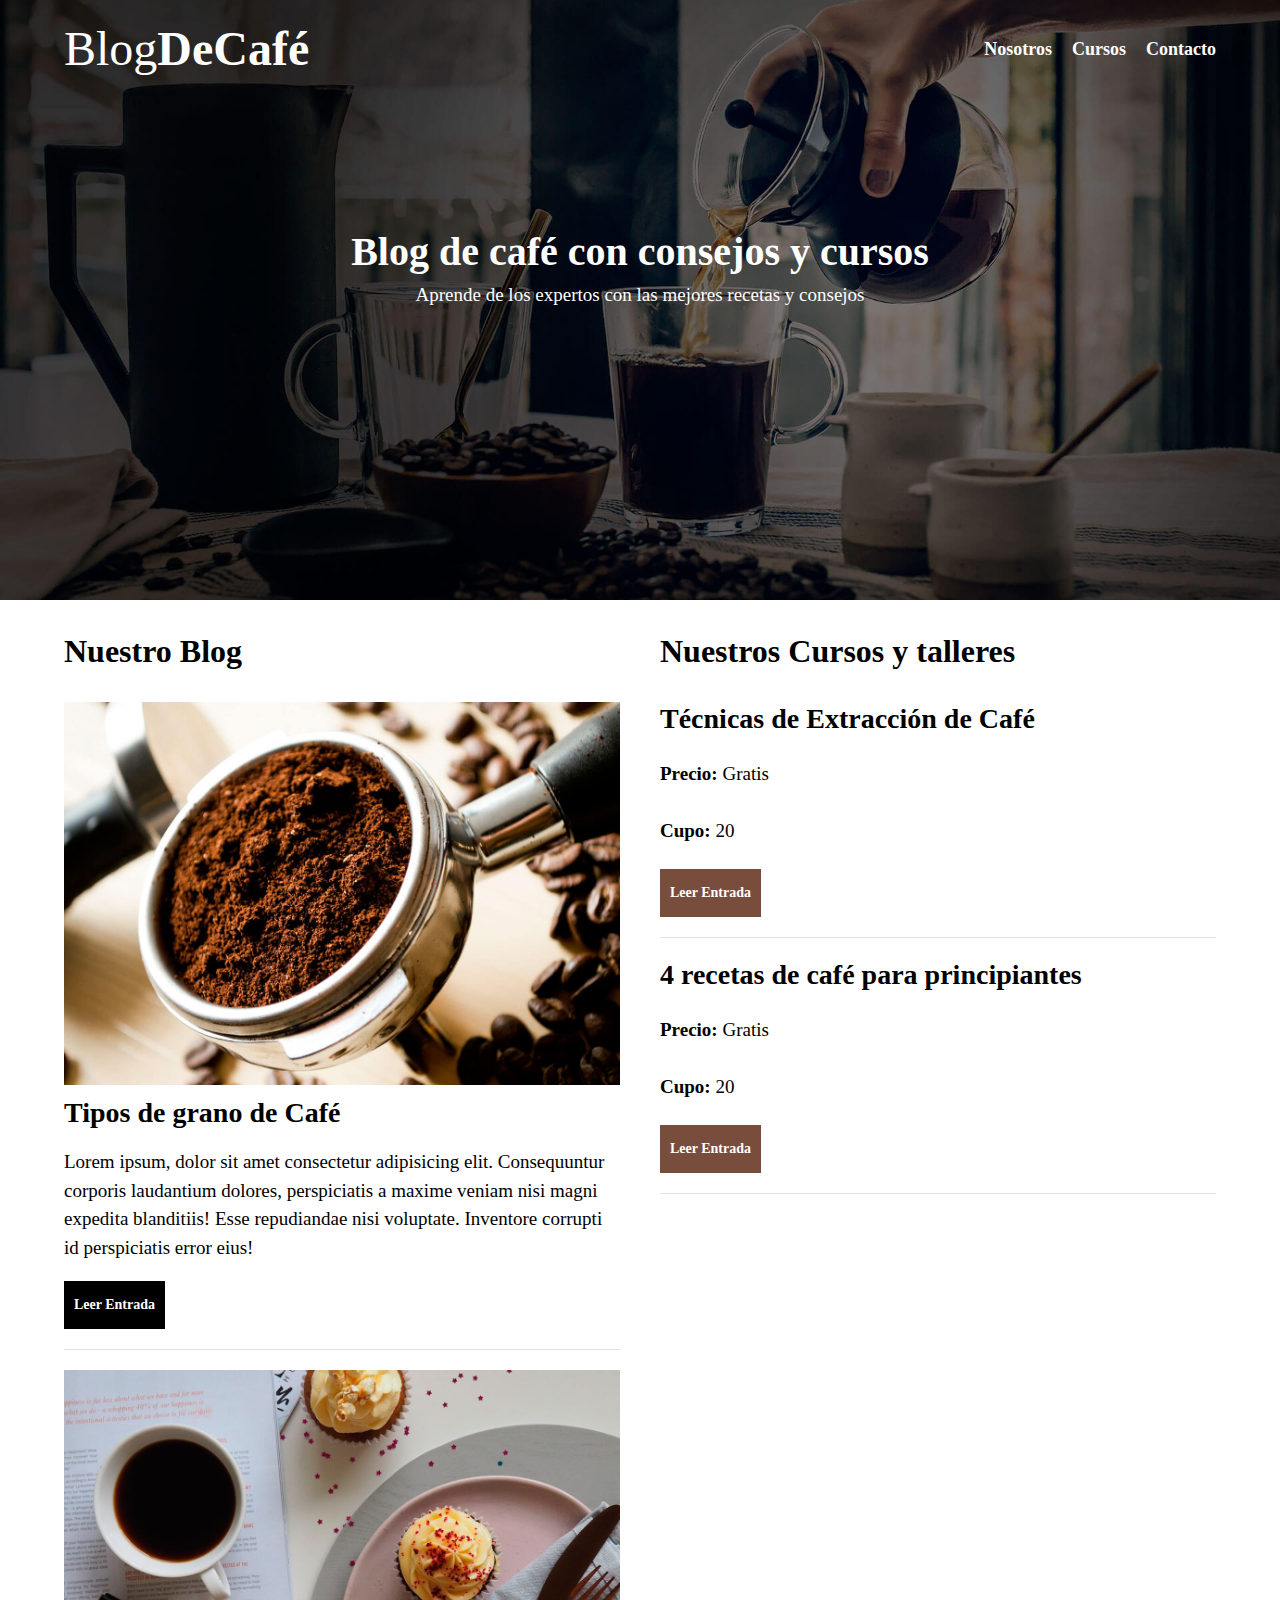
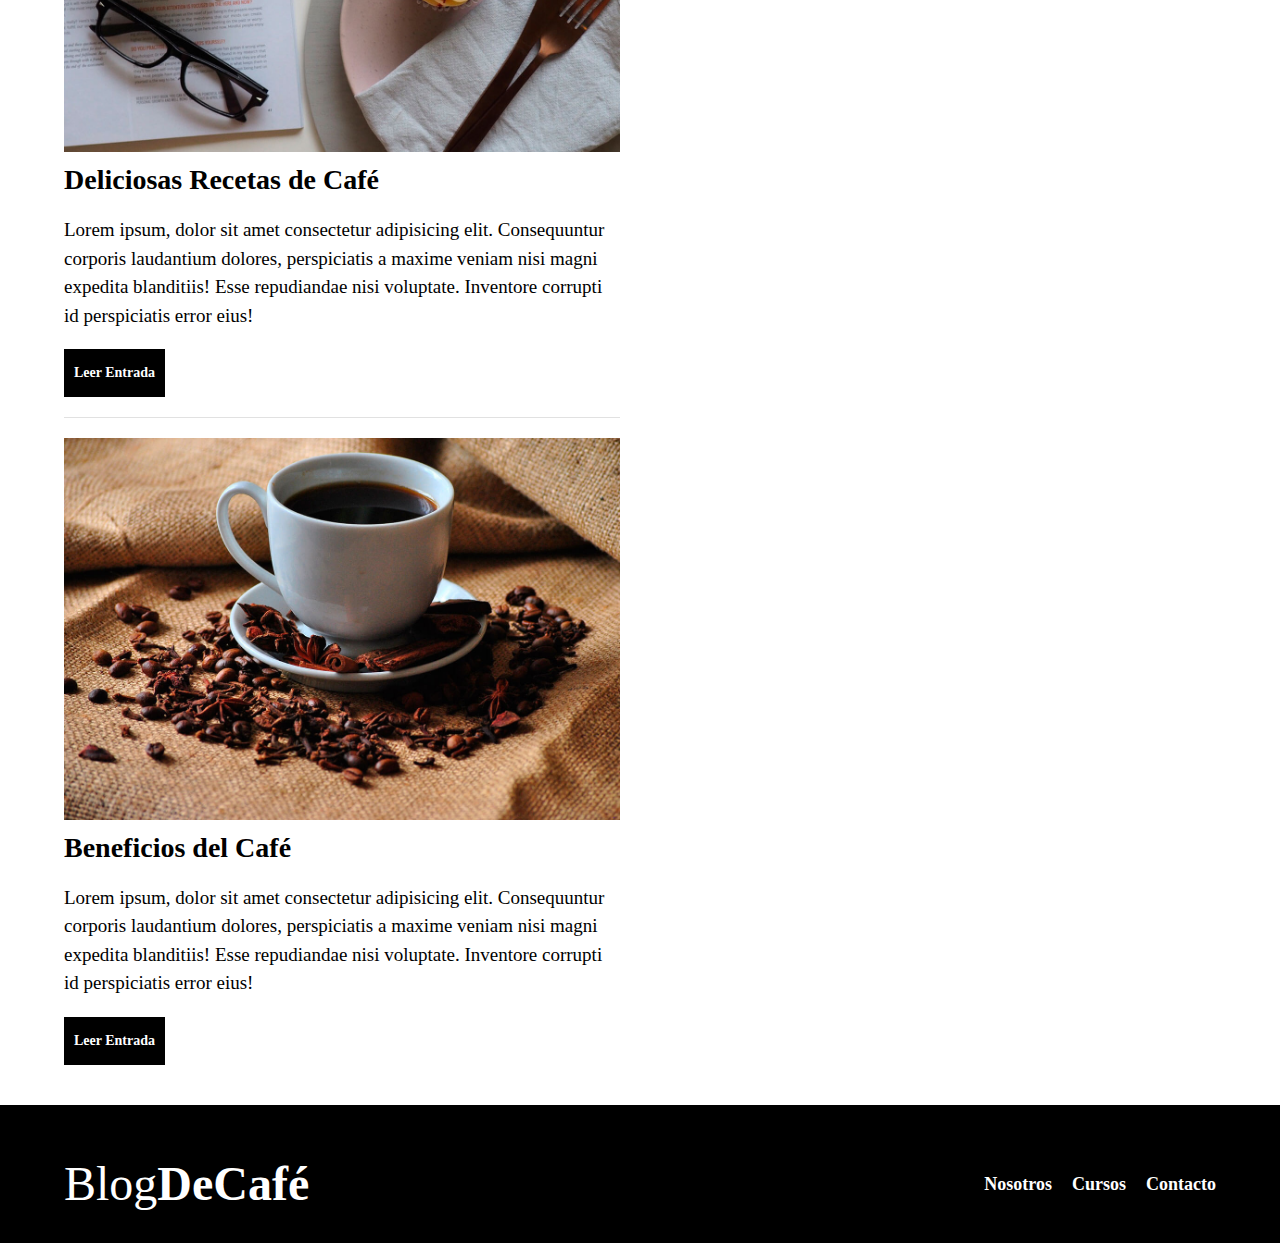
<file: Blog_Cafe/index.html>
<!DOCTYPE html>
<html lang="en">
<head>
    <meta charset="UTF-8">
    <meta name="viewport" content="width=device-width, initial-scale=1.0">
    <link rel="stylesheet" href="./Css/normalize.css">
    <link rel="stylesheet" href="./Css/Style.css">
    <title>Café</title>
</head>
<body>
    <header class="header">
        <div class="contenedor">
            <div class="barra">
                <a href="./index.html" class="logo">
                    <h1 class="logo__nombre no-margin centrar-texto">Blog<span class="logo__bold">DeCafé</span> </h1>
                </a>
                <nav class="navegacion">
                    <a href="./nosotros.html" class="navegacion__enlace">Nosotros</a>
                    <a href="./cursos.html" class="navegacion__enlace">Cursos</a>
                    <a href="./contac.html" class="navegacion__enlace">Contacto</a>
                </nav>
            </div>
        </div>
        <div class="header__texto">
            <h2 class="no-margin">Blog de café con consejos y cursos</h2>
            <p class="no-margin">Aprende de los expertos con las mejores recetas y consejos</p>
        </div>
    </header>

    <div class="contenedor contenido-principal">
        <main class="blog">
            <h3>Nuestro Blog</h3>
            <article class="entrada">
                <div class="entrada__imagen">
                    <img src="./img/blog1.jpg" alt="imagen blog" loading="lazy">
                </div>
                <div class="entrada__contenido">
                    <h4 class="no-margin">Tipos de grano de Café</h4>
                    <p>Lorem ipsum, dolor sit amet consectetur adipisicing elit. Consequuntur corporis 
                        laudantium dolores, perspiciatis a maxime veniam nisi magni expedita blanditiis!
                        Esse repudiandae nisi voluptate. Inventore corrupti id perspiciatis error eius!</p>
                        <a href="./entrada.html" class="boton boton--primario">Leer Entrada</a>
                </div>
            </article>
            <article class="entrada">
                <div class="entrada__imagen">
                    <img src="./img/blog2.jpg" alt="imagen blog" loading="lazy">
                </div>
                <div class="entrada__contenido">
                    <h4 class="no-margin">Deliciosas Recetas de Café</h4>
                    <p>Lorem ipsum, dolor sit amet consectetur adipisicing elit. Consequuntur corporis 
                        laudantium dolores, perspiciatis a maxime veniam nisi magni expedita blanditiis!
                        Esse repudiandae nisi voluptate. Inventore corrupti id perspiciatis error eius!</p>
                        <a href="./entrada.html" class="boton boton--primario">Leer Entrada</a>
                </div>
            </article>
            <article class="entrada">
                <div class="entrada__imagen">
                    <img src="./img/blog3.jpg" alt="imagen blog" loading="lazy">
                </div>
                <div class="entrada__contenido">
                    <h4 class="no-margin">Beneficios del Café</h4>
                    <p>Lorem ipsum, dolor sit amet consectetur adipisicing elit. Consequuntur corporis 
                        laudantium dolores, perspiciatis a maxime veniam nisi magni expedita blanditiis!
                        Esse repudiandae nisi voluptate. Inventore corrupti id perspiciatis error eius!</p>
                        <a href="./entrada.html" class="boton boton--primario">Leer Entrada</a>
                </div>
            </article>
        </main>
        <aside class="sidebar">
            <h3>Nuestros Cursos y talleres</h3>
            <ul class="cursos">
                <li class="widget-cursos">
                    <h4 class="no-margin">Técnicas de Extracción de Café</h4>
                    <p class="widget-cursos__label">Precio: 
                        <span class="widget-cursos__info">Gratis</span>
                    </p>
                    <p class="widget-cursos__label">Cupo: 
                        <span class="widget-cursos__info">20</span>
                    </p>
                    <a href="#" class="boton boton--secundario">Leer Entrada</a>
                </li>
            </ul>
            <ul class="cursos">
                <li class="widget-cursos">
                    <h4 class="no-margin">4 recetas de café para principiantes</h4>
                    <p class="widget-cursos__label">Precio: 
                        <span class="widget-cursos__info">Gratis</span>
                    </p>
                    <p class="widget-cursos__label">Cupo: 
                        <span class="widget-cursos__info">20</span>
                    </p>
                    <a href="#" class="boton boton--secundario">Leer Entrada</a>
                </li>
            </ul>
        </aside>
    </div>

    <footer class="footer">
        <div class="contenedor">
            <div class="barra">
                <h1 class="logo__nombre no-margin centrar-texto">Blog<span class="logo__bold">DeCafé</span></h1>
    
                <nav class="navegacion">
                    <a href="./nosotros.html" class="navegacion__enlace">Nosotros</a>
                    <a href="./cursos.html" class="navegacion__enlace">Cursos</a>
                    <a href="./contac.html" class="navegacion__enlace">Contacto</a>
                </nav>
            </div>
        </div>
    </footer>
</body>
</html>
</file>
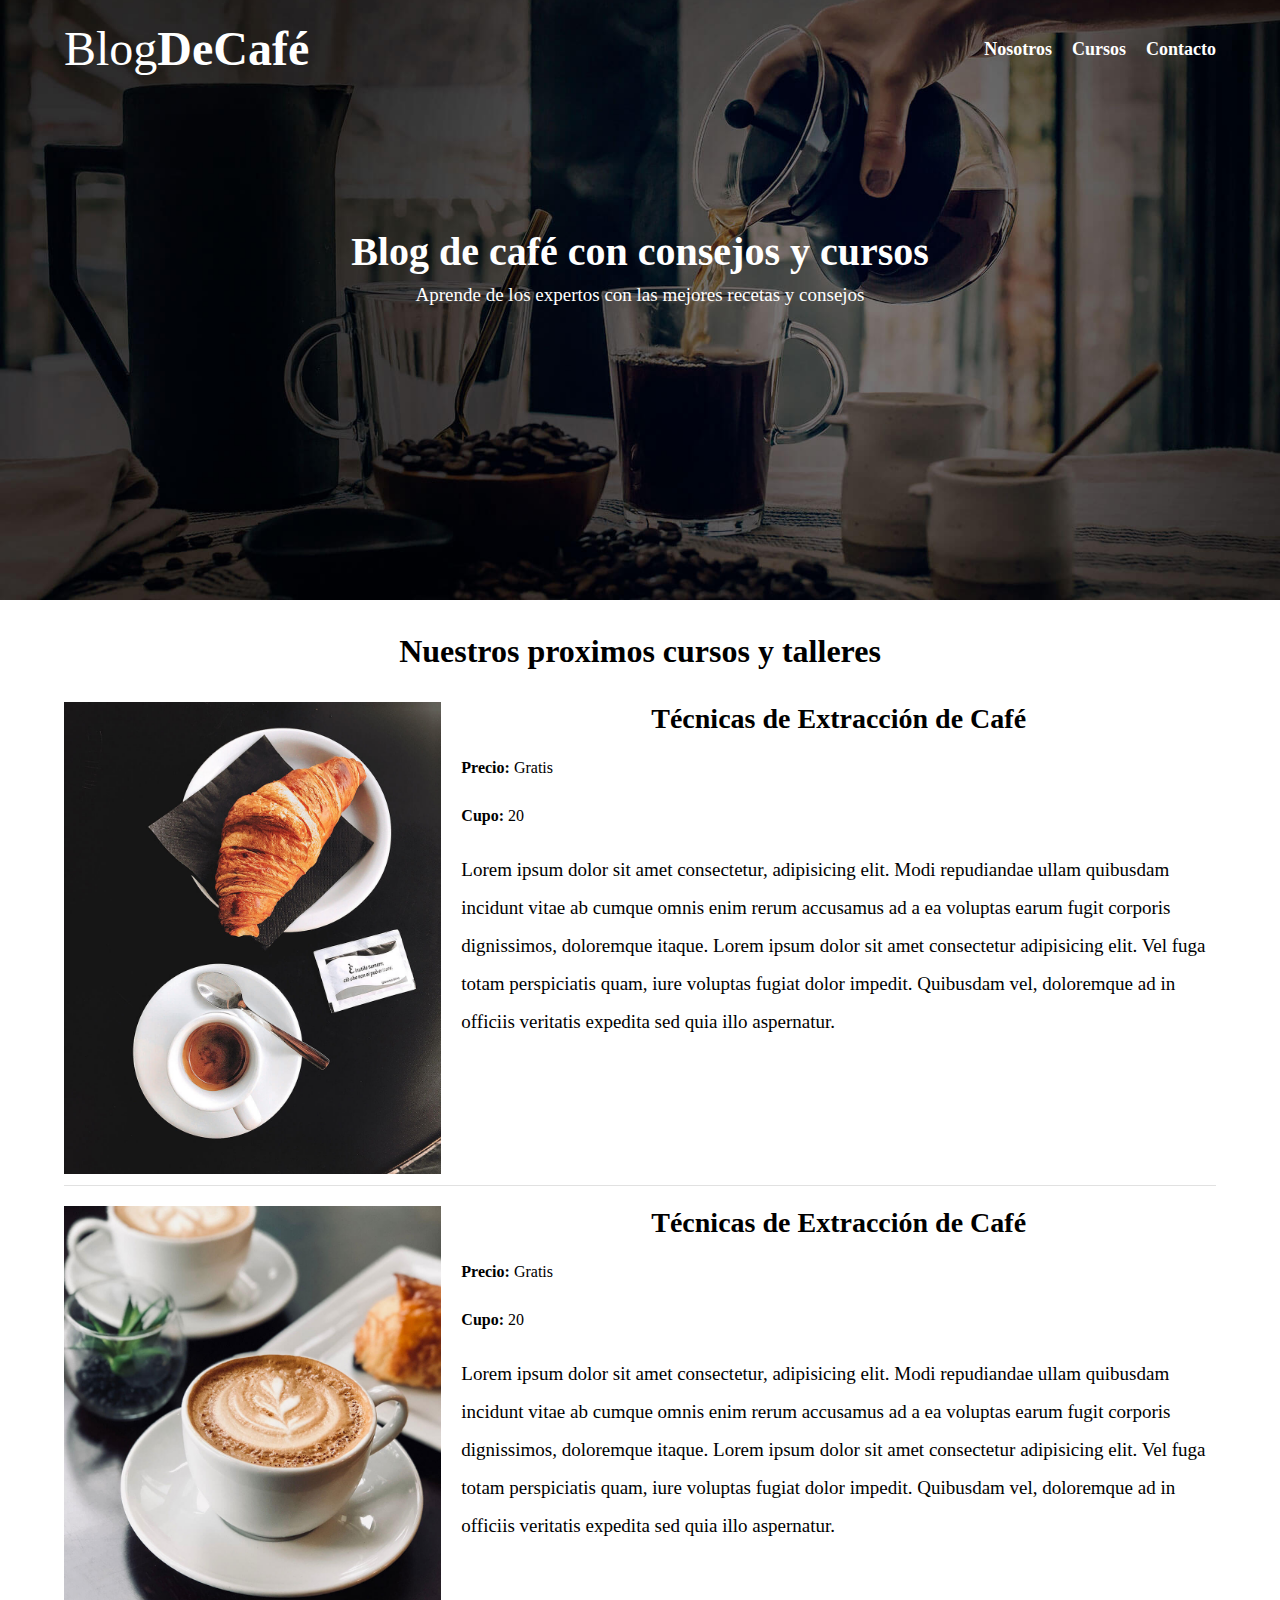
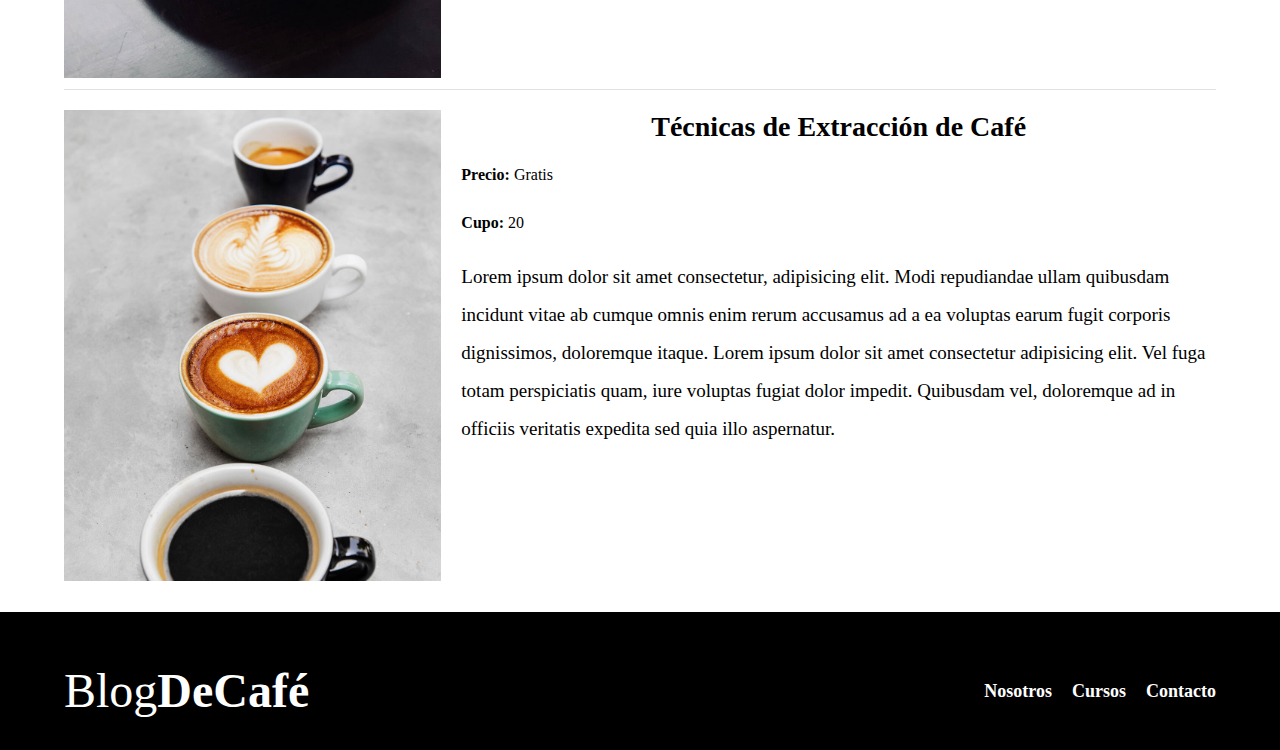
<file: Blog_Cafe/cursos.html>
<!DOCTYPE html>
<html lang="en">

<head>
    <meta charset="UTF-8">
    <meta name="viewport" content="width=device-width, initial-scale=1.0">
    <link rel="stylesheet" href="./Css/normalize.css">
    <link rel="stylesheet" href="./Css/Style.css">
    <title>Café</title>
</head>

<body>
    <header class="header">
        <div class="contenedor">
            <div class="barra">
                <a href="./index.html" class="logo">
                    <h1 class="logo__nombre no-margin centrar-texto">Blog<span class="logo__bold">DeCafé</span> </h1>
                </a>
                <nav class="navegacion">
                    <a href="./nosotros.html" class="navegacion__enlace">Nosotros</a>
                    <a href="./cursos.html" class="navegacion__enlace">Cursos</a>
                    <a href="./contac.html" class="navegacion__enlace">Contacto</a>
                </nav>
            </div>
        </div>
        <div class="header__texto">
            <h2 class="no-margin">Blog de café con consejos y cursos</h2>
            <p class="no-margin">Aprende de los expertos con las mejores recetas y consejos</p>
        </div>
    </header>

    <main class="contenedor">
        <h3 class="centrar-texto">Nuestros proximos cursos y talleres</h3>
        <div class="curso">
            <div class="curso-imagen">
                <img src="./img/curso1.jpg" alt="imagen curso" loading="lazy">
            </div>
            
            <div class="curso__informacion">
                <h4 class="no-margin centrar-texto">Técnicas de Extracción de Café</h4>
                <p class="curso__label">Precio:
                    <span class="curso__info">Gratis</span>
                </p>
                <p class="curso__label">Cupo:
                    <span class="curso__info">20</span>
                </p>
                <p class="curso__texto">Lorem ipsum dolor sit amet consectetur, adipisicing elit.
                    Modi repudiandae ullam quibusdam incidunt vitae ab cumque omnis enim rerum
                    accusamus ad a ea voluptas earum fugit corporis dignissimos, doloremque itaque.
                    Lorem ipsum dolor sit amet consectetur adipisicing elit. Vel fuga totam perspiciatis
                    quam, iure voluptas fugiat dolor impedit. Quibusdam vel, doloremque ad in officiis
                    veritatis expedita sed quia illo aspernatur.
                </p>
            </div><!--curso informacion-->
        </div><!--curso-->
        <div class="curso">
            <div class="curso-imagen">
                <img src="./img/curso2.jpg" alt="imagen curso" loading="lazy">
            </div>

            <div class="curso__informacion">
                <h4 class="no-margin centrar-texto">Técnicas de Extracción de Café</h4>
                <p class="curso__label">Precio:
                    <span class="curso__info">Gratis</span>
                </p>
                <p class="curso__label">Cupo:
                    <span class="curso__info">20</span>
                </p>
                <p class="curso__texto">Lorem ipsum dolor sit amet consectetur, adipisicing elit.
                    Modi repudiandae ullam quibusdam incidunt vitae ab cumque omnis enim rerum
                    accusamus ad a ea voluptas earum fugit corporis dignissimos, doloremque itaque.
                    Lorem ipsum dolor sit amet consectetur adipisicing elit. Vel fuga totam perspiciatis
                    quam, iure voluptas fugiat dolor impedit. Quibusdam vel, doloremque ad in officiis
                    veritatis expedita sed quia illo aspernatur.
                </p>
            </div><!--curso informacion-->
        </div><!--curso-->
        <div class="curso">
            <div class="curso-imagen">
                <img src="./img/curso3.jpg" alt="imagen curso" loading="lazy">
            </div>

            <div class="curso__informacion">
                <h4 class="no-margin centrar-texto">Técnicas de Extracción de Café</h4>
                <p class="curso__label">Precio:
                    <span class="curso__info">Gratis</span>
                </p>
                <p class="curso__label">Cupo:
                    <span class="curso__info">20</span>
                </p>
                <p class="curso__texto">Lorem ipsum dolor sit amet consectetur, adipisicing elit.
                    Modi repudiandae ullam quibusdam incidunt vitae ab cumque omnis enim rerum
                    accusamus ad a ea voluptas earum fugit corporis dignissimos, doloremque itaque.
                    Lorem ipsum dolor sit amet consectetur adipisicing elit. Vel fuga totam perspiciatis
                    quam, iure voluptas fugiat dolor impedit. Quibusdam vel, doloremque ad in officiis
                    veritatis expedita sed quia illo aspernatur.
                </p>
            </div><!--curso informacion-->
        </div><!--curso-->

    </main>


    <footer class="footer">
        <div class="contenedor">
            <div class="barra">
                <h1 class="logo__nombre no-margin centrar-texto">Blog<span class="logo__bold">DeCafé</span></h1>

                <nav class="navegacion">
                    <a href="./nosotros.html" class="navegacion__enlace">Nosotros</a>
                    <a href="./cursos.html" class="navegacion__enlace">Cursos</a>
                    <a href="./contac.html" class="navegacion__enlace">Contacto</a>
                </nav>
            </div>
        </div>
    </footer>
</body>

</html>
</file>
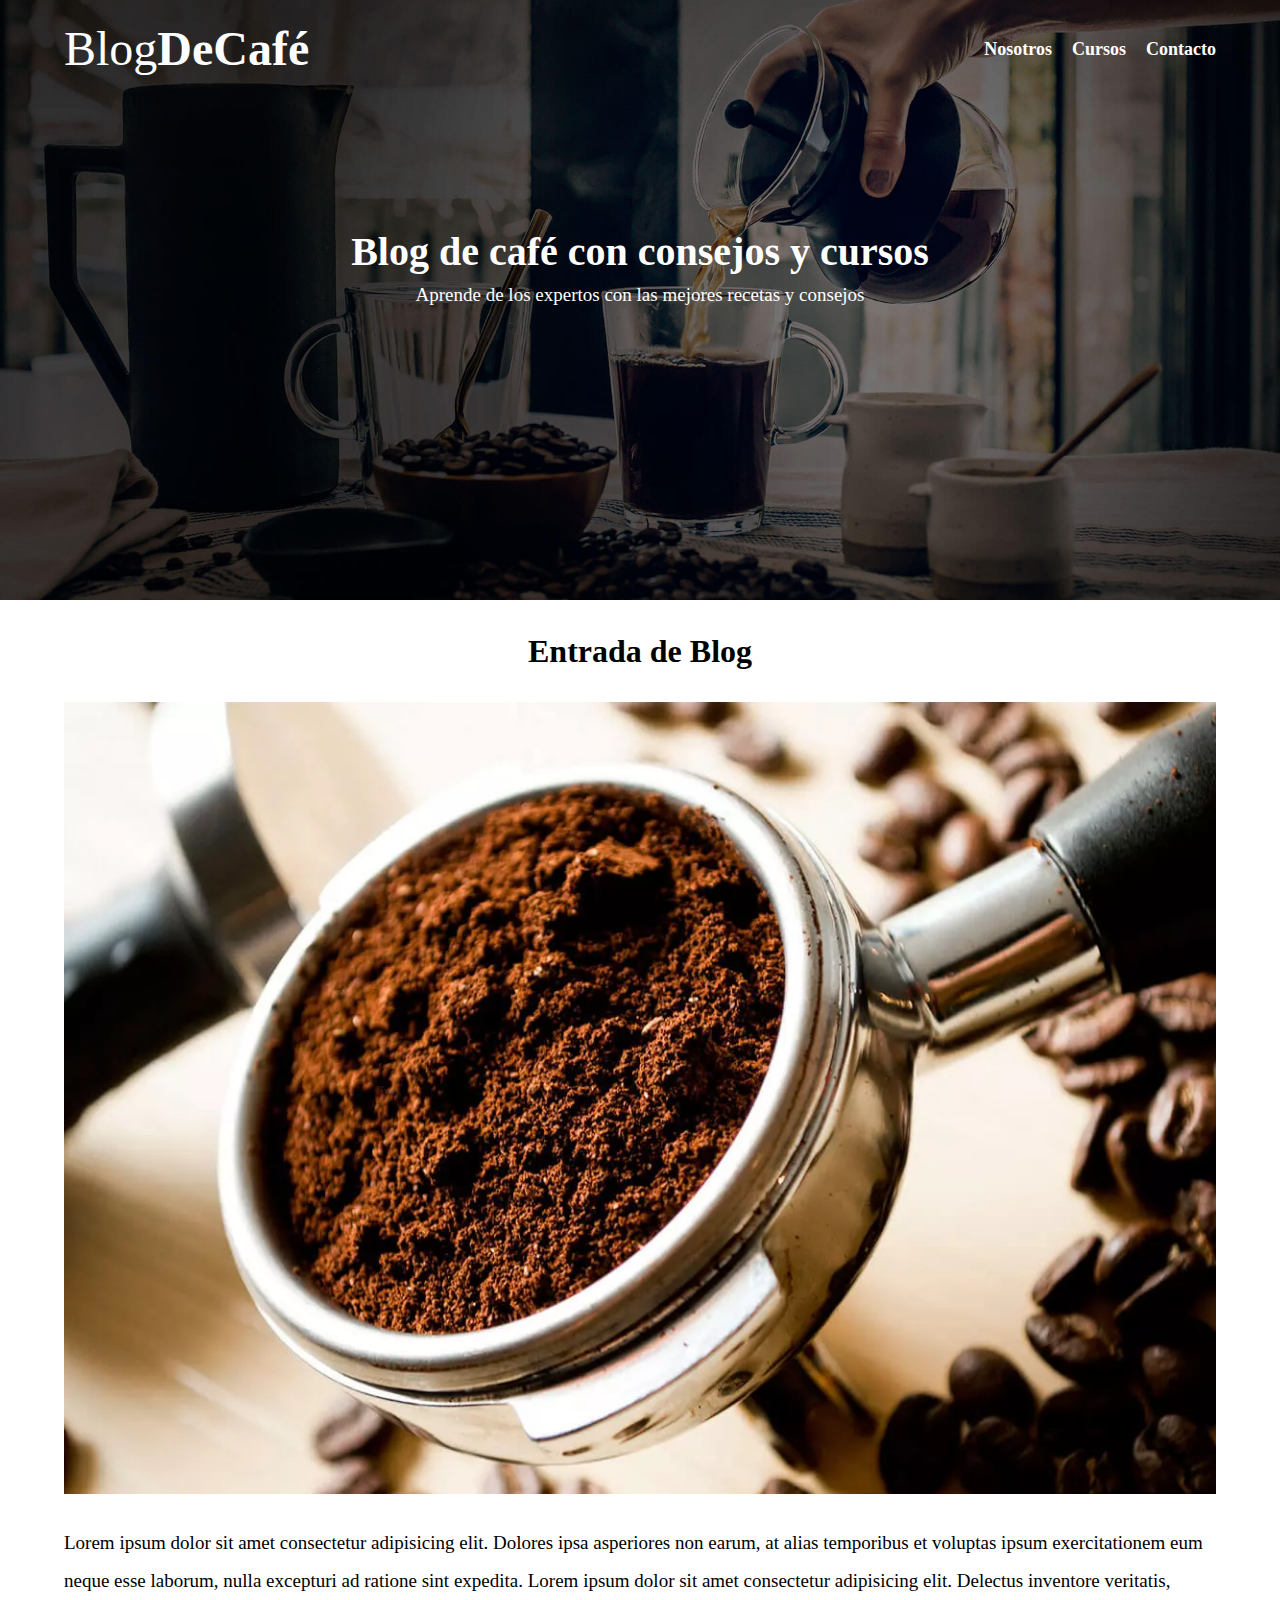
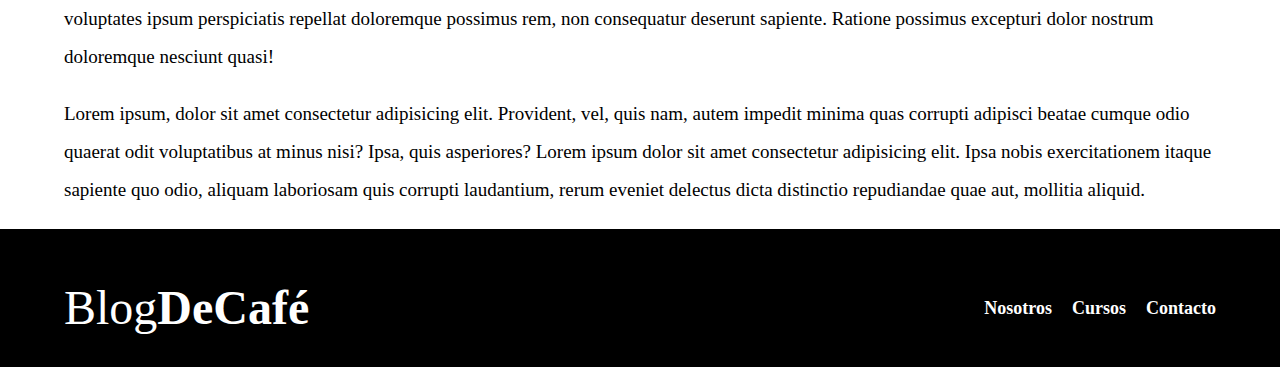
<file: Blog_Cafe/entrada.html>
<!DOCTYPE html>
<html lang="en">

<head>
    <meta charset="UTF-8">
    <meta name="viewport" content="width=device-width, initial-scale=1.0">
    <link rel="stylesheet" href="./Css/normalize.css">
    <link rel="stylesheet" href="./Css/Style.css">
    <title>Café</title>
</head>

<body>
    <header class="header">
        <div class="contenedor">
            <div class="barra">
                <a href="./index.html" class="logo">
                    <h1 class="logo__nombre no-margin centrar-texto">Blog<span class="logo__bold">DeCafé</span> </h1>
                </a>
                <nav class="navegacion">
                    <a href="./nosotros.html" class="navegacion__enlace">Nosotros</a>
                    <a href="./cursos.html" class="navegacion__enlace">Cursos</a>
                    <a href="./contac.html" class="navegacion__enlace">Contacto</a>
                </nav>
            </div>
        </div>
        <div class="header__texto">
            <h2 class="no-margin">Blog de café con consejos y cursos</h2>
            <p class="no-margin">Aprende de los expertos con las mejores recetas y consejos</p>
        </div>
    </header>


    <main class="contenedor">
        <h3 class="centrar-texto">Entrada de Blog</h3>
        <div class="entrada">
            <div class="entrada__imagen">
                <img src="./img/blog1.webp" alt="blog1" loading="lazy">
            </div>
            <p>Lorem ipsum dolor sit amet consectetur adipisicing elit. Dolores ipsa asperiores non earum,
                at alias temporibus et voluptas ipsum exercitationem eum neque esse laborum, nulla excepturi
                ad ratione sint expedita. Lorem ipsum dolor sit amet consectetur adipisicing elit. Delectus
                inventore veritatis, voluptates ipsum perspiciatis repellat doloremque possimus rem, non
                consequatur deserunt sapiente. Ratione possimus excepturi dolor nostrum doloremque nesciunt quasi!</p>
            <p>
                Lorem ipsum, dolor sit amet consectetur adipisicing elit. Provident, vel, quis nam, autem impedit 
                minima quas corrupti adipisci beatae cumque odio quaerat odit voluptatibus at minus nisi? Ipsa, 
                quis asperiores? Lorem ipsum dolor sit amet consectetur adipisicing elit. Ipsa nobis exercitationem 
                itaque sapiente quo odio, aliquam laboriosam quis corrupti laudantium, rerum eveniet delectus dicta 
                distinctio repudiandae quae aut, mollitia aliquid.
            </p>
        </div>

    </main>

    <footer class="footer">
        <div class="contenedor">
            <div class="barra">
                <h1 class="logo__nombre no-margin centrar-texto">Blog<span class="logo__bold">DeCafé</span></h1>

                <nav class="navegacion">
                    <a href="./nosotros.html" class="navegacion__enlace">Nosotros</a>
                    <a href="./cursos.html" class="navegacion__enlace">Cursos</a>
                    <a href="./contac.html" class="navegacion__enlace">Contacto</a>
                </nav>
            </div>
        </div>
    </footer>
</body>

</html>
</file>
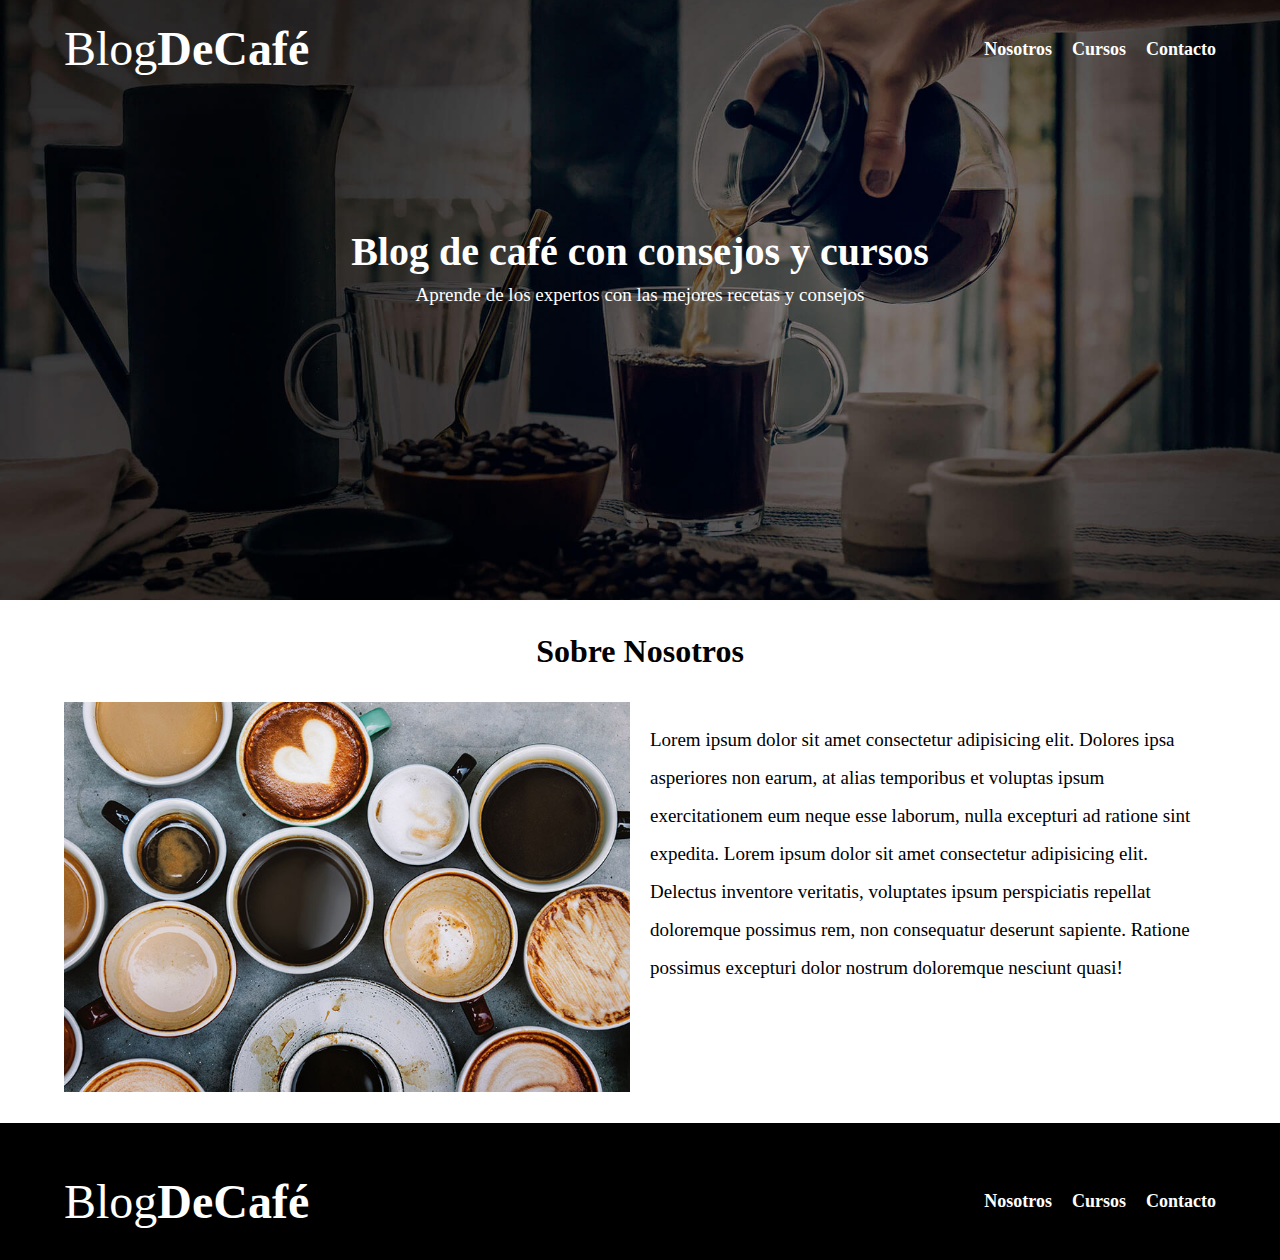
<file: Blog_Cafe/nosotros.html>
<!DOCTYPE html>
<html lang="en">

<head>
    <meta charset="UTF-8">
    <meta name="viewport" content="width=device-width, initial-scale=1.0">
    <link rel="stylesheet" href="./Css/normalize.css">
    <link rel="stylesheet" href="./Css/Style.css">
    <title>Café</title>
</head>

<body>
    <header class="header">
        <div class="contenedor">
            <div class="barra">
                <a href="./index.html" class="logo">
                    <h1 class="logo__nombre no-margin centrar-texto">Blog<span class="logo__bold">DeCafé</span> </h1>
                </a>
                <nav class="navegacion">
                    <a href="./nosotros.html" class="navegacion__enlace">Nosotros</a>
                    <a href="./cursos.html" class="navegacion__enlace">Cursos</a>
                    <a href="./contac.html" class="navegacion__enlace">Contacto</a>
                </nav>
            </div>
        </div>
        <div class="header__texto">
            <h2 class="no-margin">Blog de café con consejos y cursos</h2>
            <p class="no-margin">Aprende de los expertos con las mejores recetas y consejos</p>
        </div>
    </header>


    <main class="contenedor">
        <h3 class="centrar-texto">Sobre Nosotros</h3>
        <div class="nosotros">
            <div class="nosotros__imagen">
                <img src="./img/nosotros.jpg" alt="nosotros" loading="lazy">
            </div>
            <p>Lorem ipsum dolor sit amet consectetur adipisicing elit. Dolores ipsa asperiores non earum,
                at alias temporibus et voluptas ipsum exercitationem eum neque esse laborum, nulla excepturi
                ad ratione sint expedita. Lorem ipsum dolor sit amet consectetur adipisicing elit. Delectus
                inventore veritatis, voluptates ipsum perspiciatis repellat doloremque possimus rem, non
                consequatur deserunt sapiente. Ratione possimus excepturi dolor nostrum doloremque nesciunt quasi!</p>
        </div>

    </main>

    <footer class="footer">
        <div class="contenedor">
            <div class="barra">
                <h1 class="logo__nombre no-margin centrar-texto">Blog<span class="logo__bold">DeCafé</span></h1>

                <nav class="navegacion">
                    <a href="./nosotros.html" class="navegacion__enlace">Nosotros</a>
                    <a href="./cursos.html" class="navegacion__enlace">Cursos</a>
                    <a href="./contac.html" class="navegacion__enlace">Contacto</a>
                </nav>
            </div>
        </div>
    </footer>
</body>

</html>
</file>
<file: Blog_Cafe/Css/Style.css>
:root{
    --fuente: 'PT Sans';
    --fuente-parra: 'Open Sans';
    --primario: #784d3c;
    --gris: #e1e1e1;
    --blanco: #fff;
    --negro: #000;
}

html{
    box-sizing: border-box; /*hack para box model*/
    font-size: 62.5%;
}

*, *:before, *:after {
    box-sizing: inherit;
}

body{
    font-family: var(--fuente-parra);
    font-size: 1.6rem;
    line-height: 2; /*interlineado*/
}

/*GLOBALES*/
.contenedor{
    /* max-width: 120rem;
    width: 90%; evita chocar a las orillas */
    width: min(90%, 120rem); /*responsiva*/
    margin: 0 auto;
}   
a{
    text-decoration: none;
    font-weight: bold;
}
h1, h2, h3, h4{
    font-family: var(--fuente);
    line-height: 1.2;
}
h1{
    font-size: 4.8rem;
}
h2{
    font-size: 4rem;
}
h3{
    font-size: 3.2rem;
}
h4{
    font-size: 2.8rem;
}
img{
    max-width: 100%;
}
p{
    font-size: 1.9rem;
}
.no-margin{
    margin: 0;
}
.no-padding{
    padding: 0;
}
.centrar-texto{
    text-align: center;
}

/*HEADER*/
.header{
    background-image: url(../img/banner.jpg);
    height: 60rem;
    background-size: cover;
    background-repeat: no-repeat;
    background-position: center center;
}

.header__texto{
    text-align: center;
    color: var(--blanco);
    margin-top: 15rem;
}
.logo__nombre{
    font-weight: normal;
    color: var(--blanco);
}

.logo__bold{
    font-weight: bold;
}
.logo, .navegacion__enlace{
    color: var(--blanco);
    text-decoration: none;
}
.barra{
    padding-top: 2rem;
}
@media (min-width:768px){
    .barra{
        display: flex;
        justify-content: space-between;
        align-items: center;
    }
    .navegacion{
        display: flex;
        gap: 2rem;
    }

}
.navegacion__enlace{
    display: block;
    text-align: center;
    font-size: 1.8rem;
}

/* Contenido principal */
@media (min-width:768px){
    .contenido-principal{
        display: grid;
        grid-template-columns: repeat(2,1fr);
        column-gap: 4rem;
    }
}
.entrada{
    border-bottom: 1px solid var(--gris);
    margin-bottom: 2rem;
}

.entrada:last-of-type{
    border: none;
    margin-bottom: 0;
}
.entrada__contenido p{
    line-height: 1.5;
}

.boton{
    display: block;
    color: var(--blanco);
    padding: 1rem;
    margin-bottom: 2rem;
    font-weight: bold;
    font-size: 1.4rem;
    text-align: center;
    border: none;
}
.boton:hover{
    cursor: pointer;
}
.boton--primario{
    background-color: var(--negro);
    
}
@media (min-width:768px){
    .boton{
        display: inline-block;
    }
}

/* Sidebar */
.boton--secundario{
    background-color: var(--primario);
}

.cursos{
    border-bottom: 1px solid var(--gris);
    margin-bottom: 2rem;
    list-style: none;
}
.cursos{
    padding: 0;
}
.widget-cursos__label{
    font-weight: bold;
}
.widget-cursos__info,.curso__info{
    font-weight: normal;
}
/* Nosotros */
@media (min-width:768px){
    .nosotros{
        display: grid;
        grid-template-columns: repeat(2,1fr);
        gap: 2rem;
    }
}

/* Cursos */
.curso{
    border-bottom: 1px solid var(--gris);
    margin-bottom: 2rem;
    display: grid;
}
.curso:last-of-type{
    border: none;
}
/* tambien puede ir arriba */
.curso__label{
    font-weight: bold;
    font-size: var(--fuente);
}
@media (min-width:768px){
    .curso{
        grid-template-columns: 1fr 2fr;
        gap: 2rem;
    }
}
/* CONTACTO Formulario*/
.contact-img{
    background-image: url(../img/contacto.jpg);
    height: 40rem;
    background-size: cover;
}
.contact-frm{
    background-color: var(--blanco);
    margin: -5rem auto 0 auto;
    /* width: min(95%, 100%); */
    width: 95%;
    padding: 5rem;
}
.campo{
    display: flex;
}
.campo__label{
    flex: 0 0 9rem;
    padding-right: 2rem;
    text-align: right;
}
.campo__input{
    border: 1px solid var(--gris);
    padding: 1rem;
    margin-bottom: 2rem;
    width: 100%;
}
.campo__input--area{
    height: 20rem;
}
/* Footer */
.footer{
    background-color: var(--negro);
    padding: 3rem 0;
    margin-top: 2rem;
}
</file>
